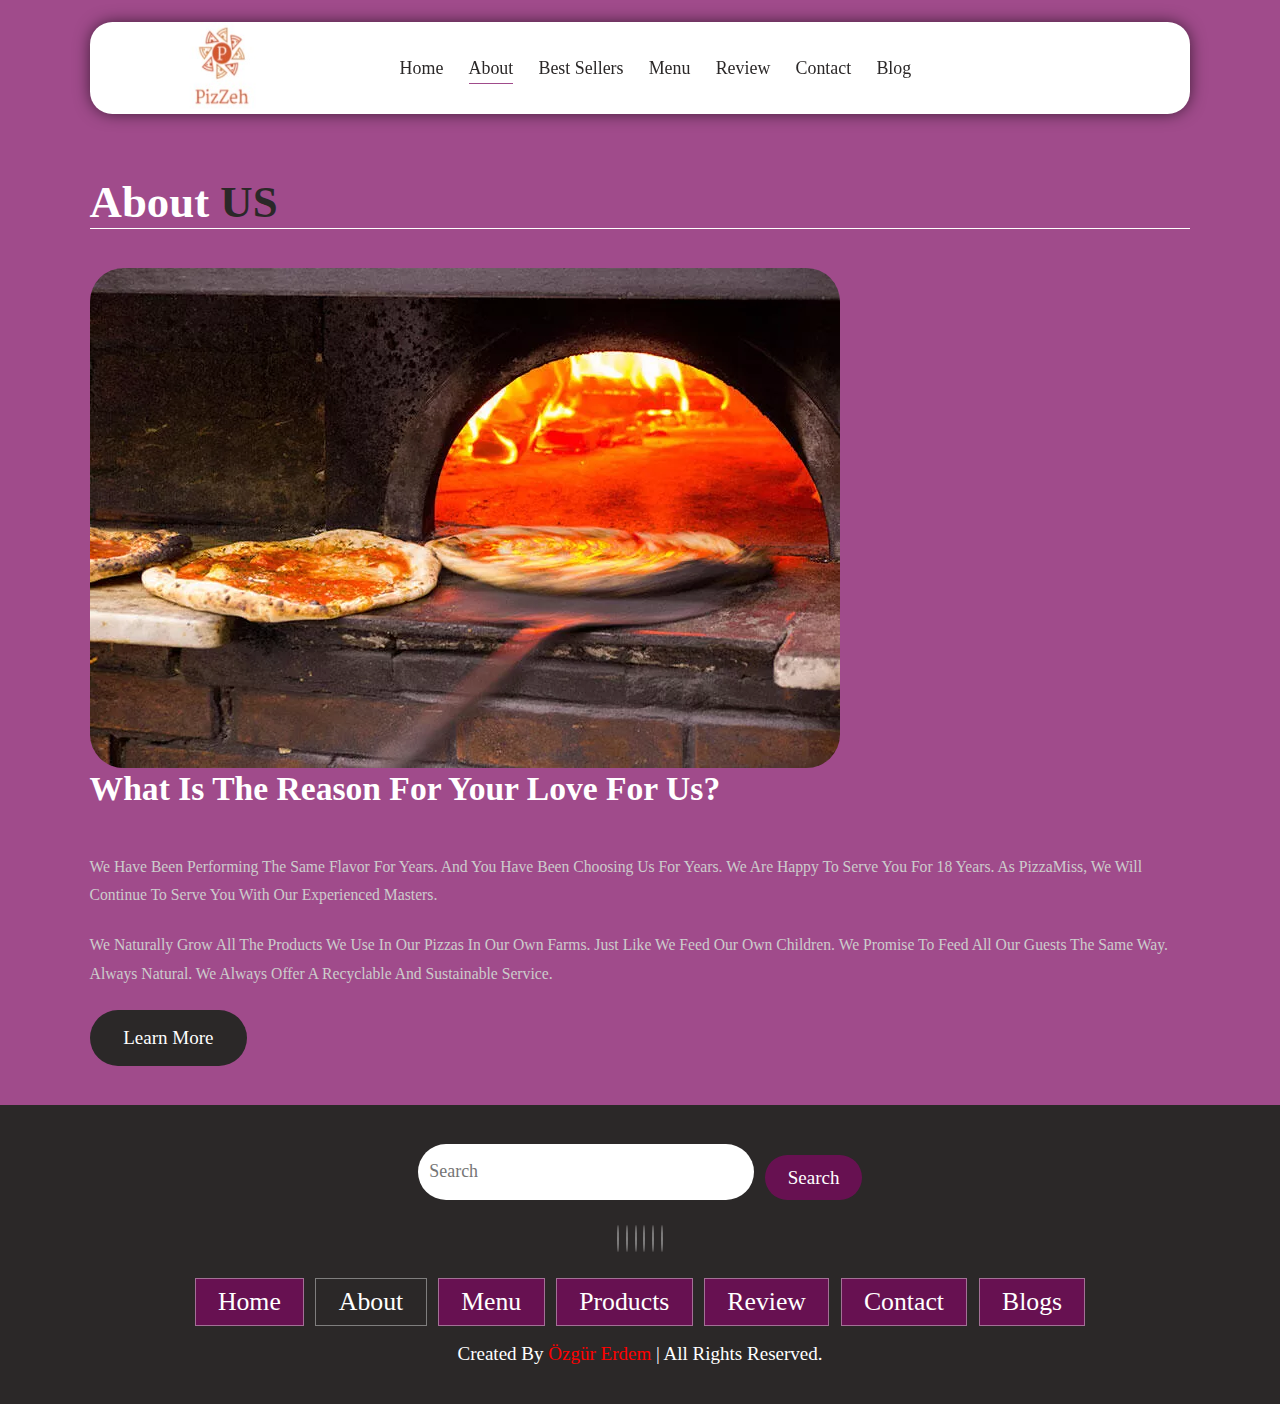
<file: PizzaMiss/about.html>
<!DOCTYPE html>
<html lang="en">
  <head>
    <meta charset="UTF-8" />
    <meta http-equiv="X-UA-Compatible" content="IE=edge" />
    <meta name="viewport" content="width=device-width, initial-scale=1.0" />
    <link
      rel="stylesheet"
      href="https://cdnjs.cloudflare.com/ajax/libs/font-awesome/6.2.1/css/all.min.css"
      integrity="sha512-MV7K8+y+gLIBoVD59lQIYicR65iaqukzvf/nwasF0nqhPay5w/9lJmVM2hMDcnK1OnMGCdVK+iQrJ7lzPJQd1w=="
      crossorigin="anonymous"
      referrerpolicy="no-referrer"
    />
    <title>About Us</title>
    <link rel="stylesheet" href="styles/style.css" />
  </head>

  <body>
    <!--! header section start-->
    <header class="header">
      <a href="#" class="logo">
        <img src="images/logo.jpg" alt="PizZeh Logo bulunamadi." />
      </a>
      <nav class="navbar ">
        <a href="index.html" >Home</a>
        <a href="about.html" class="active">About</a>
        <a href="menu.html">Best Sellers</a>
        <a href="products.html">Menu</a>
        <a href="review.html">Review</a>
        <a href="contact.html">Contact</a>
        <a href="blog.html">Blog</a>
      </nav>

      <div class="buttons">
        <button id="search-btn">
          <i class="fa-solid fa-magnifying-glass"></i>
        </button>
        <button id="cart-btn">
          <i class="fa-solid fa-cart-shopping"></i>
        </button>
        <button id="menu-btn">
          <i class="fa-solid fa-bars"></i>
        </button>
      </div>

      <div class="search-form">
        <input 
        type="text" 
        class="search-input" 
        id="search-box" 
        placeholder="Search here"
        />
        <i class="fas fa-search"></i>
      </div>

      <div class="cart-items-container">
        <div class="cart-item">
          <i class="fas fa-times"></i>
          <img src="images/4-mevsim.jpg" alt="menu">
          <div class="content">
            <h3>4 Seasons</h3>
            <div class="price">47.49 TRY/-</div>
          </div>
        </div>
        <div class="cart-item">
          <i class="fas fa-times"></i>
          <img src="images/akdeniz.jpg" alt="menu">
          <div class="content">
            <h3>Akdeniz</h3>
            <div class="price">44.99 TRY/-</div>
          </div>
        </div>
        <div class="cart-item">
          <i class="fas fa-times"></i>
          <img src="images/ciftlik-evi.jpg" alt="menu">
          <div class="content">
            <h3>Çiftlik</h3>
            <div class="price">39.99 TRY/-</div>
          </div>
        </div>
        <div class="cart-item">
          <i class="fas fa-times"></i>
          <img src="images/bol-etli-karisik.jpg" alt="menu">
          <div class="content">
            <h3>Meaty</h3>
            <div class="price">69.49 TRY/-</div>
          </div>
        </div>
        <a href="#" class="btn">Checkout Now</a>
      </div>
    </header>
    <!--! header section end-->

    <!--! about us section start-->
    <section class="about" id="about">
      <h1 class="heading">About <span>Us</span></h1>
      <div class="row">
        <div class="image">
          <img
            src="images/about.jpg"
            alt="about"
          />
        </div>
        <div class="content">
          <h3>What is the reason for your love for us?</h3>
          <p>
            We have been performing the same flavor for years. And you have been
            choosing us for years. We are happy to serve you for 18 years. As
            PizzaMiss, we will continue to serve you with our experienced
            masters.
          </p>
          <p>
            We naturally grow all the products we use in our pizzas in our own
            farms. Just like we feed our own children. We promise to feed all
            our guests the same way. Always natural. We always offer a
            recyclable and sustainable service.
          </p>
          <a href="#" class="btn">Learn More</a>
        </div>
      </div>
    </section>

    <!--! about us section end-->

    
    
    <!--! footer section start-->
    <section class="footer">
        <div class="search">
            <input type="text" class="search-input" placeholder="Search">
            <button class="btn btn-primary">Search</button>
        </div>
        <div class="share">
            <a href="#" class="fab fa-facebook"></a>
            <a href="#" class="fab fa-twitter"></a>
            <a href="https://www.instagram.com/ozgurr.erdemm/" class="fab fa-instagram"></a>
            <a href="https://wa.me/905379916736" class="fab fa-whatsapp"></a>
            <a href="https://www.linkedin.com/in/%C3%B6zg%C3%BCr-erdem-44b20a202/" class="fab fa-linkedin"></a>
            <a href="https://github.com/OzgurErdemm" class="fab fa-github"></a>
        </div>

        <div class="links">
            <a href="index.html">Home</a>
        <a href="about.html" class="active">About</a>
        <a href="menu.html">Menu</a>
        <a href="products.html">Products</a>
        <a href="review.html">Review</a>
        <a href="contact.html">Contact</a>
        <a href="blogs.html">Blogs</a>
        </div>
        <div class="credit">
            Created by <span>Özgür Erdem</span> | All rights reserved.
        </div>
    </section>

    <!--! footer section end-->

    <script src="js/script.js"></script>
  </body>
</html>
</file>
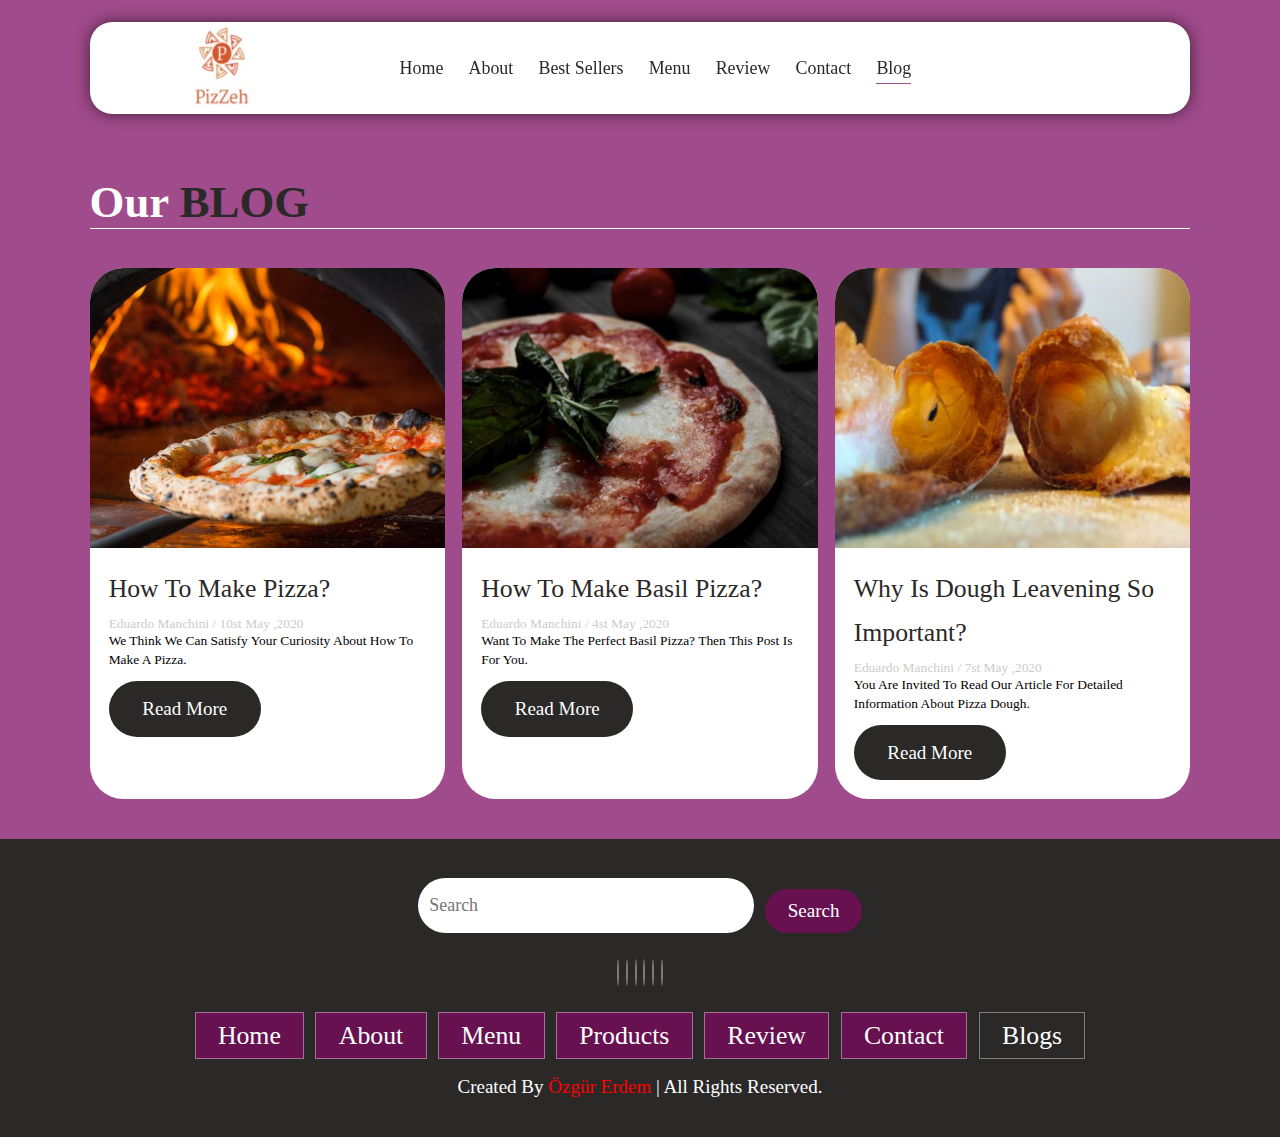
<file: PizzaMiss/blog.html>
<!DOCTYPE html>
<html lang="en">
  <head>
    <meta charset="UTF-8" />
    <meta http-equiv="X-UA-Compatible" content="IE=edge" />
    <meta name="viewport" content="width=device-width, initial-scale=1.0" />
    <link
      rel="stylesheet"
      href="https://cdnjs.cloudflare.com/ajax/libs/font-awesome/6.2.1/css/all.min.css"
      integrity="sha512-MV7K8+y+gLIBoVD59lQIYicR65iaqukzvf/nwasF0nqhPay5w/9lJmVM2hMDcnK1OnMGCdVK+iQrJ7lzPJQd1w=="
      crossorigin="anonymous"
      referrerpolicy="no-referrer"
    />
    <title>Our Blogs</title>
    <link rel="stylesheet" href="styles/style.css" />
  </head>

  <body>
    <!--! header section start-->
    <header class="header">
      <a href="#" class="logo">
        <img src="images/logo.jpg" alt="Pizza Miss Logo bulunamadi." />
      </a>
      <nav class="navbar">
        <a href="index.html" >Home</a>
        <a href="about.html">About</a>
        <a href="menu.html">Best Sellers</a>
        <a href="products.html">Menu</a>
        <a href="review.html">Review</a>
        <a href="contact.html">Contact</a>
        <a href="blog.html" class="active">Blog</a>
      </nav>

      <div class="buttons">
        <button id="search-btn">
          <i class="fa-solid fa-magnifying-glass"></i>
        </button>
        <button id="cart-btn">
          <i class="fa-solid fa-cart-shopping"></i>
        </button>
        <button id="menu-btn">
          <i class="fa-solid fa-bars"></i>
        </button>
      </div>

      <div class="search-form">
        <input
          type="text"
          class="search-input"
          id="search-box"
          placeholder="Search here"
        />
        <i class="fas fa-search"></i>
      </div>

      <div class="cart-items-container">
        <div class="cart-item">
          <i class="fas fa-times"></i>
          <img src="images/4-mevsim.jpg" alt="menu" />
          <div class="content">
            <h3>4 Seasons</h3>
            <div class="price">47.49 TRY/-</div>
          </div>
        </div>
        <div class="cart-item">
          <i class="fas fa-times"></i>
          <img src="images/akdeniz.jpg" alt="menu" />
          <div class="content">
            <h3>Akdeniz</h3>
            <div class="price">44.99 TRY/-</div>
          </div>
        </div>
        <div class="cart-item">
          <i class="fas fa-times"></i>
          <img src="images/ciftlik-evi.jpg" alt="menu" />
          <div class="content">
            <h3>Çiftlik</h3>
            <div class="price">39.99 TRY/-</div>
          </div>
        </div>
        <div class="cart-item">
          <i class="fas fa-times"></i>
          <img src="images/bol-etli-karisik.jpg" alt="menu" />
          <div class="content">
            <h3>Meaty</h3>
            <div class="price">69.49 TRY/-</div>
          </div>
        </div>
        <a href="#" class="btn">Checkout Now</a>
      </div>
    </header>
    <!--! header section end-->

    <!--! blogs section start-->
    <section class="blog" id="blog">
      <h1 class="heading">Our <span>Blog</span></h1>
      <div class="box-container">
        <div class="box">
          <div class="image">
            <img src="images/blog-1.jpg" alt="blog-not-found" />
          </div>
          <div class="content">
            <a href="#" class="title">How to make Pizza?</a>
            <span>Eduardo Manchini / 10st May ,2020</span>
            <p>
              We think we can satisfy your curiosity about how to make a pizza.
            </p>
            <a href="#" class="btn">Read More</a>
          </div>
        </div>
        <div class="box">
          <div class="image">
            <img src="images/blog-2.jpg" alt="blog-not-found" />
          </div>
          <div class="content">
            <a href="#" class="title">How to make Basil Pizza?</a>
            <span>Eduardo Manchini / 4st May ,2020</span>
            <p>
              Want to make the perfect basil pizza? Then this post is for you.
            </p>
            <a href="#" class="btn">Read More</a>
          </div>
        </div>
        <div class="box">
          <div class="image">
            <img src="images/blog-3.jpg" alt="blog-not-found" />
          </div>
          <div class="content">
            <a href="#" class="title">Why is dough leavening so important?</a>
            <span>Eduardo Manchini / 7st May ,2020</span>
            <p>
              You are invited to read our article for detailed information about
              pizza dough.
            </p>
            <a href="#" class="btn">Read More</a>
          </div>
        </div>
      </div>
    </section>
    <!--! blogs section end-->

    <!--! footer section start-->
    <section class="footer">
      <div class="search">
        <input type="text" class="search-input" placeholder="Search" />
        <button class="btn btn-primary">Search</button>
      </div>
      <div class="share">
        <a href="#" class="fab fa-facebook"></a>
        <a href="#" class="fab fa-twitter"></a>
        <a
          href="https://www.instagram.com/ozgurr.erdemm/"
          class="fab fa-instagram"
        ></a>
        <a href="https://wa.me/905379916736" class="fab fa-whatsapp"></a>
        <a
          href="https://www.linkedin.com/in/%C3%B6zg%C3%BCr-erdem-44b20a202/"
          class="fab fa-linkedin"
        ></a>
        <a href="https://github.com/OzgurErdemm" class="fab fa-github"></a>
      </div>

      <div class="links">
        <a href="index.html">Home</a>
        <a href="about.html">About</a>
        <a href="menu.html">Menu</a>
        <a href="products.html">Products</a>
        <a href="review.html">Review</a>
        <a href="contact.html">Contact</a>
        <a href="blog.html" class="active">Blogs</a>
      </div>
      <div class="credit">
        Created by <span>Özgür Erdem</span> | All rights reserved.
      </div>
    </section>

    <!--! footer section end-->

    <script src="js/script.js"></script>
  </body>
</html>
</file>
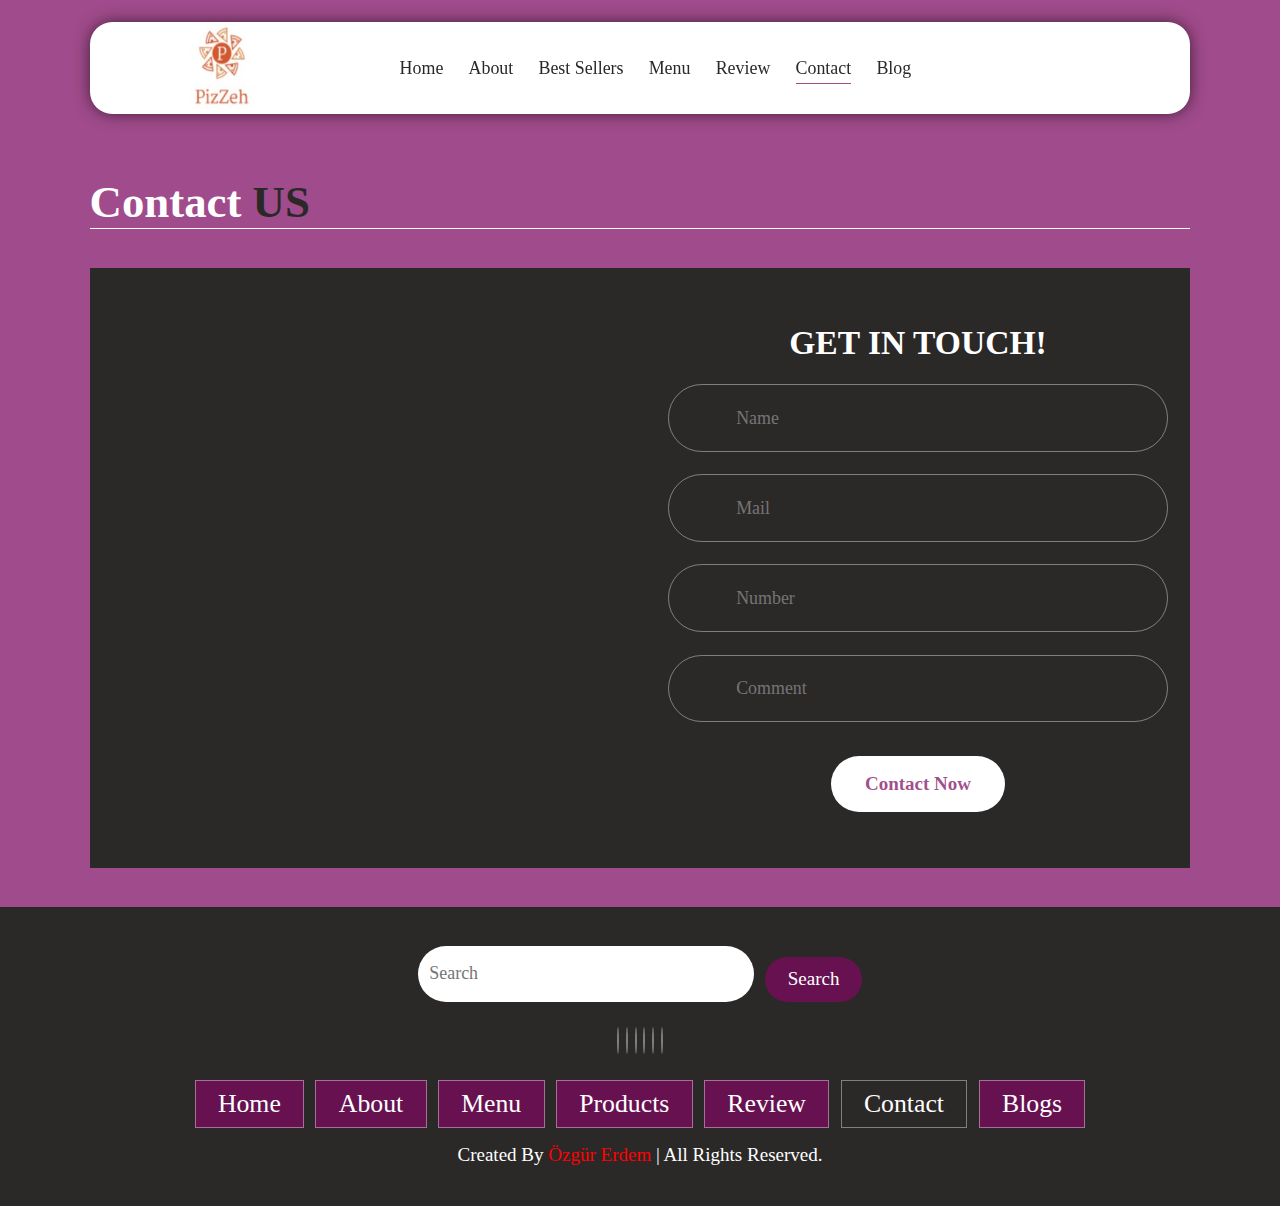
<file: PizzaMiss/contact.html>
<!DOCTYPE html>
<html lang="en">
  <head>
    <meta charset="UTF-8" />
    <meta http-equiv="X-UA-Compatible" content="IE=edge" />
    <meta name="viewport" content="width=device-width, initial-scale=1.0" />
    <link
      rel="stylesheet"
      href="https://cdnjs.cloudflare.com/ajax/libs/font-awesome/6.2.1/css/all.min.css"
      integrity="sha512-MV7K8+y+gLIBoVD59lQIYicR65iaqukzvf/nwasF0nqhPay5w/9lJmVM2hMDcnK1OnMGCdVK+iQrJ7lzPJQd1w=="
      crossorigin="anonymous"
      referrerpolicy="no-referrer"
    />
    <title>Contact us</title>
    <link rel="stylesheet" href="styles/style.css" />
  </head>

  <body>
    <!--! header section start-->
    <header class="header">
      <a href="#" class="logo">
        <img src="images/logo.jpg" alt="Pizza Miss Logo bulunamadi." />
      </a>
      <nav class="navbar">
        <a href="index.html">Home</a>
        <a href="about.html">About</a>
        <a href="menu.html">Best Sellers</a>
        <a href="products.html">Menu</a>
        <a href="review.html">Review</a>
        <a href="contact.html" class="active">Contact</a>
        <a href="blog.html">Blog</a>
      </nav>

      <div class="buttons">
        <button id="search-btn">
          <i class="fa-solid fa-magnifying-glass"></i>
        </button>
        <button id="cart-btn">
          <i class="fa-solid fa-cart-shopping"></i>
        </button>
        <button id="menu-btn">
          <i class="fa-solid fa-bars"></i>
        </button>
      </div>

      <div class="search-form">
        <input
          type="text"
          class="search-input"
          id="search-box"
          placeholder="Search here"
        />
        <i class="fas fa-search"></i>
      </div>

      <div class="cart-items-container">
        <div class="cart-item">
          <i class="fas fa-times"></i>
          <img src="images/4-mevsim.jpg" alt="menu" />
          <div class="content">
            <h3>4 Seasons</h3>
            <div class="price">47.49 TRY/-</div>
          </div>
        </div>
        <div class="cart-item">
          <i class="fas fa-times"></i>
          <img src="images/akdeniz.jpg" alt="menu" />
          <div class="content">
            <h3>Akdeniz</h3>
            <div class="price">44.99 TRY/-</div>
          </div>
        </div>
        <div class="cart-item">
          <i class="fas fa-times"></i>
          <img src="images/ciftlik-evi.jpg" alt="menu" />
          <div class="content">
            <h3>Çiftlik</h3>
            <div class="price">39.99 TRY/-</div>
          </div>
        </div>
        <div class="cart-item">
          <i class="fas fa-times"></i>
          <img src="images/bol-etli-karisik.jpg" alt="menu" />
          <div class="content">
            <h3>Meaty</h3>
            <div class="price">69.49 TRY/-</div>
          </div>
        </div>
        <a href="#" class="btn">Checkout Now</a>
      </div>
    </header>
    <!--! header section end-->

    <!--! contact section start-->
    <section class="contact" id="contact">
      <h1 class="heading">Contact <span>Us</span></h1>
      <div class="row">
        <iframe
          class="map"
          src="https://www.google.com/maps/embed?pb=!1m18!1m12!1m3!1d48341.57545187807!2d29.35253934292537!3d40.77635270241658!2m3!1f0!2f0!3f0!3m2!1i1024!2i768!4f13.1!3m3!1m2!1s0x14cadfdd4209325b%3A0x6b274dab93b415a8!2sKaz%C4%B1m%20Karabekir%2C%2041700%20Dar%C4%B1ca%2FKocaeli!5e0!3m2!1str!2str!4v1673601446533!5m2!1str!2str"
          loading="lazy"
          referrerpolicy="no-referrer-when-downgrade"
        ></iframe>
        <form>
          <h3>Get in Touch!</h3>
          <div class="inputBox">
            <i class="fas fa-user"></i>
            <input type="text" placeholder="Name" />
          </div>
          <div class="inputBox">
            <i class="fas fa-envelope"></i>
            <input type="text" placeholder="Mail" />
          </div>
          <div class="inputBox">
            <i class="fas fa-phone"></i>
            <input type="text" placeholder="Number" />
          </div>
          <div class="inputBox">
            <i class="fas fa-comment"></i>
            <input type="text" placeholder="Comment" />
          </div>
          <input type="submit" class="btn" value="Contact Now" />
        </form>
      </div>
    </section>

    <!--! contact section end-->

    <!--! footer section start-->
    <section class="footer">
      <div class="search">
        <input type="text" class="search-input" placeholder="Search" />
        <button class="btn btn-primary">Search</button>
      </div>
      <div class="share">
        <a href="#" class="fab fa-facebook"></a>
        <a href="#" class="fab fa-twitter"></a>
        <a
          href="https://www.instagram.com/ozgurr.erdemm/"
          class="fab fa-instagram"
        ></a>
        <a href="https://wa.me/905379916736" class="fab fa-whatsapp"></a>
        <a
          href="https://www.linkedin.com/in/%C3%B6zg%C3%BCr-erdem-44b20a202/"
          class="fab fa-linkedin"
        ></a>
        <a href="https://github.com/OzgurErdemm" class="fab fa-github"></a>
      </div>

      <div class="links">
        <a href="index.html">Home</a>
        <a href="about.html">About</a>
        <a href="menu.html">Menu</a>
        <a href="products.html">Products</a>
        <a href="review.html">Review</a>
        <a href="contact.html" class="active">Contact</a>
        <a href="blog.html">Blogs</a>
      </div>
      <div class="credit">
        Created by <span>Özgür Erdem</span> | All rights reserved.
      </div>
    </section>

    <!--! footer section end-->

    <script src="js/script.js"></script>
  </body>
</html>
</file>
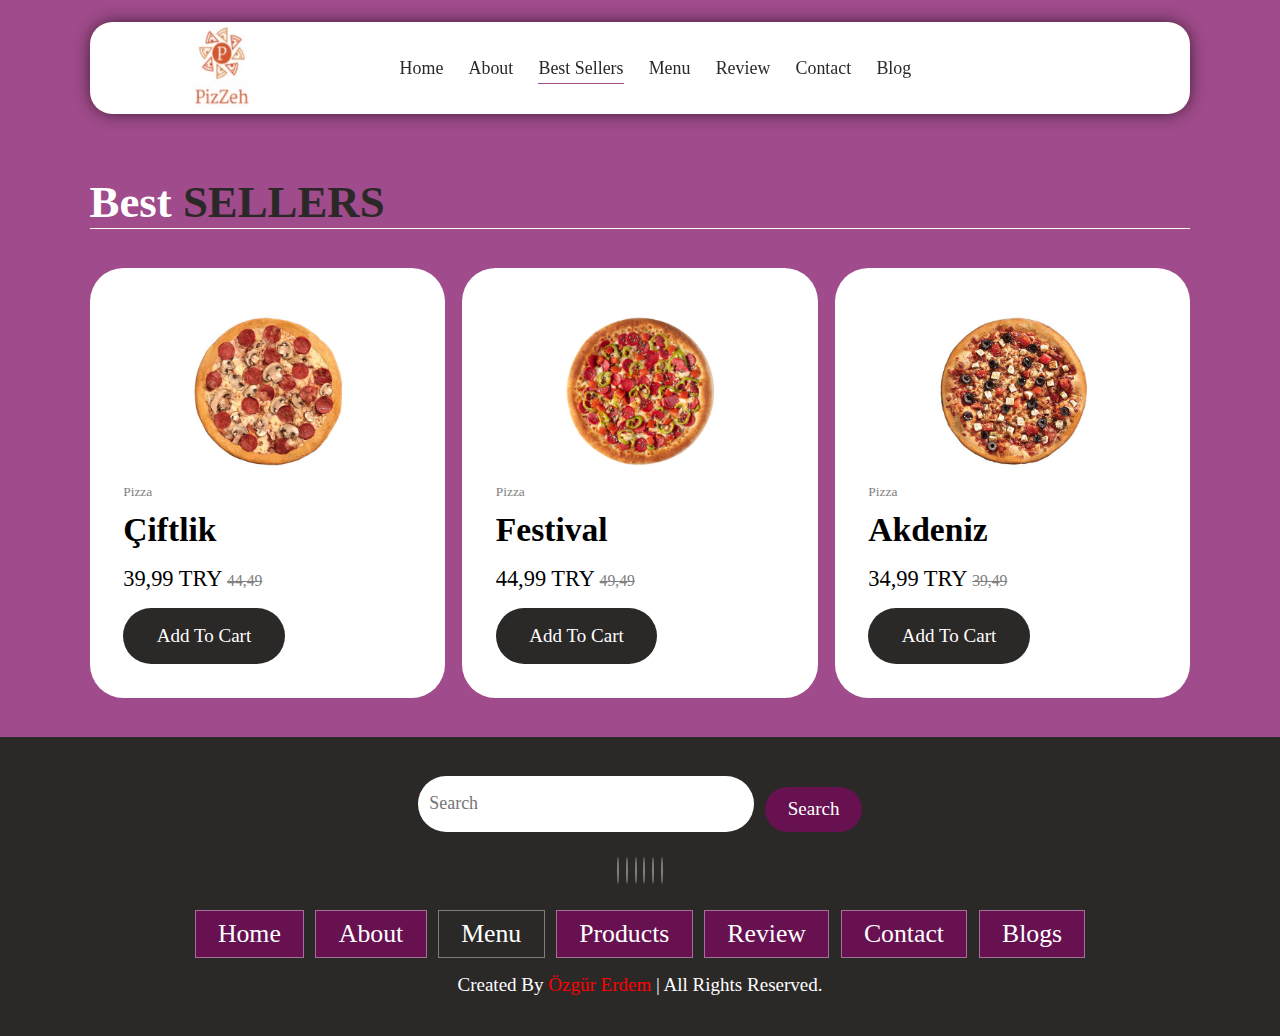
<file: PizzaMiss/menu.html>
<!DOCTYPE html>
<html lang="en">
  <head>
    <meta charset="UTF-8" />
    <meta http-equiv="X-UA-Compatible" content="IE=edge" />
    <meta name="viewport" content="width=device-width, initial-scale=1.0" />
    <link
      rel="stylesheet"
      href="https://cdnjs.cloudflare.com/ajax/libs/font-awesome/6.2.1/css/all.min.css"
      integrity="sha512-MV7K8+y+gLIBoVD59lQIYicR65iaqukzvf/nwasF0nqhPay5w/9lJmVM2hMDcnK1OnMGCdVK+iQrJ7lzPJQd1w=="
      crossorigin="anonymous"
      referrerpolicy="no-referrer"
    />
    <title>Menu</title>
    <link rel="stylesheet" href="styles/style.css" />
  </head>

  <body>
    <!--! header section start-->
    <header class="header">
      <a href="#" class="logo">
        <img src="images/logo.jpg" alt="Pizza Miss Logo bulunamadi." />
      </a>
      <nav class="navbar">
        <a href="index.html">Home</a>
        <a href="about.html">About</a>
        <a href="menu.html" class="active">Best Sellers</a>
        <a href="products.html">Menu</a>
        <a href="review.html">Review</a>
        <a href="contact.html">Contact</a>
        <a href="blog.html">Blog</a>
      </nav>

      <div class="buttons">
        <button id="search-btn">
          <i class="fa-solid fa-magnifying-glass"></i>
        </button>
        <button id="cart-btn">
          <i class="fa-solid fa-cart-shopping"></i>
        </button>
        <button id="menu-btn">
          <i class="fa-solid fa-bars"></i>
        </button>
      </div>

      <div class="search-form">
        <input
          type="text"
          class="search-input"
          id="search-box"
          placeholder="Search here"
        />
        <i class="fas fa-search"></i>
      </div>

      <div class="cart-items-container">
        <div class="cart-item">
          <i class="fas fa-times"></i>
          <img src="images/4-mevsim.jpg" alt="menu" />
          <div class="content">
            <h3>4 Seasons</h3>
            <div class="price">47.49 TRY/-</div>
          </div>
        </div>
        <div class="cart-item">
          <i class="fas fa-times"></i>
          <img src="images/akdeniz.jpg" alt="menu" />
          <div class="content">
            <h3>Akdeniz</h3>
            <div class="price">44.99 TRY/-</div>
          </div>
        </div>
        <div class="cart-item">
          <i class="fas fa-times"></i>
          <img src="images/ciftlik-evi.jpg" alt="menu" />
          <div class="content">
            <h3>Çiftlik</h3>
            <div class="price">39.99 TRY/-</div>
          </div>
        </div>
        <div class="cart-item">
          <i class="fas fa-times"></i>
          <img src="images/bol-etli-karisik.jpg" alt="menu" />
          <div class="content">
            <h3>Meaty</h3>
            <div class="price">69.49 TRY/-</div>
          </div>
        </div>
        <a href="#" class="btn">Checkout Now</a>
      </div>
    </header>
    <!--! header section end-->

    <!--! menu section start-->
    <section class="menu" id="menu">
      <h1 class="heading">Best <span>Sellers</span></h1>
      <div class="box-container">
        <div class="box">
          <div class="box-head">
            <img src="images/ciftlik-evi.jpg" alt="Çiftlik Pizza Bulunamadı." />
            <span class="menu-category">Pizza</span>
            <h3>Çiftlik</h3>
            <div class="price">39,99 TRY <span>44,49</span></div>
          </div>
          <div class="box-bottom">
            <a href="#" class="btn">Add to cart</a>
          </div>
        </div>
        <div class="box">
          <div class="box-head">
            <img
              src="images/festival-pizza.jpg"
              alt="Çiftlik Pizza Bulunamadı."
            />
            <span class="menu-category">Pizza</span>
            <h3>Festival</h3>
            <div class="price">44,99 TRY <span>49,49</span></div>
          </div>
          <div class="box-bottom">
            <a href="#" class="btn">Add to cart</a>
          </div>
        </div>

        <div class="box">
          <div class="box-head">
            <img src="images/akdeniz.jpg" alt="Çiftlik Pizza Bulunamadı." />
            <span class="menu-category">Pizza</span>
            <h3>Akdeniz</h3>
            <div class="price">34,99 TRY <span>39,49</span></div>
          </div>
          <div class="box-bottom">
            <a href="#" class="btn">Add to cart</a>
          </div>
        </div>
      </div>
    </section>

    <!--! menu section end-->

    <!--! footer section start-->
    <section class="footer">
      <div class="search">
        <input type="text" class="search-input" placeholder="Search" />
        <button class="btn btn-primary">Search</button>
      </div>
      <div class="share">
        <a href="#" class="fab fa-facebook"></a>
        <a href="#" class="fab fa-twitter"></a>
        <a
          href="https://www.instagram.com/ozgurr.erdemm/"
          class="fab fa-instagram"
        ></a>
        <a href="https://wa.me/905379916736" class="fab fa-whatsapp"></a>
        <a
          href="https://www.linkedin.com/in/%C3%B6zg%C3%BCr-erdem-44b20a202/"
          class="fab fa-linkedin"
        ></a>
        <a href="https://github.com/OzgurErdemm" class="fab fa-github"></a>
      </div>

      <div class="links">
        <a href="index.html">Home</a>
        <a href="about.html">About</a>
        <a href="menu.html" class="active">Menu</a>
        <a href="products.html">Products</a>
        <a href="review.html">Review</a>
        <a href="contact.html">Contact</a>
        <a href="blog.html">Blogs</a>
      </div>
      <div class="credit">
        Created by <span>Özgür Erdem</span> | All rights reserved.
      </div>
    </section>

    <!--! footer section end-->

    <script src="js/script.js"></script>
  </body>
</html>
</file>
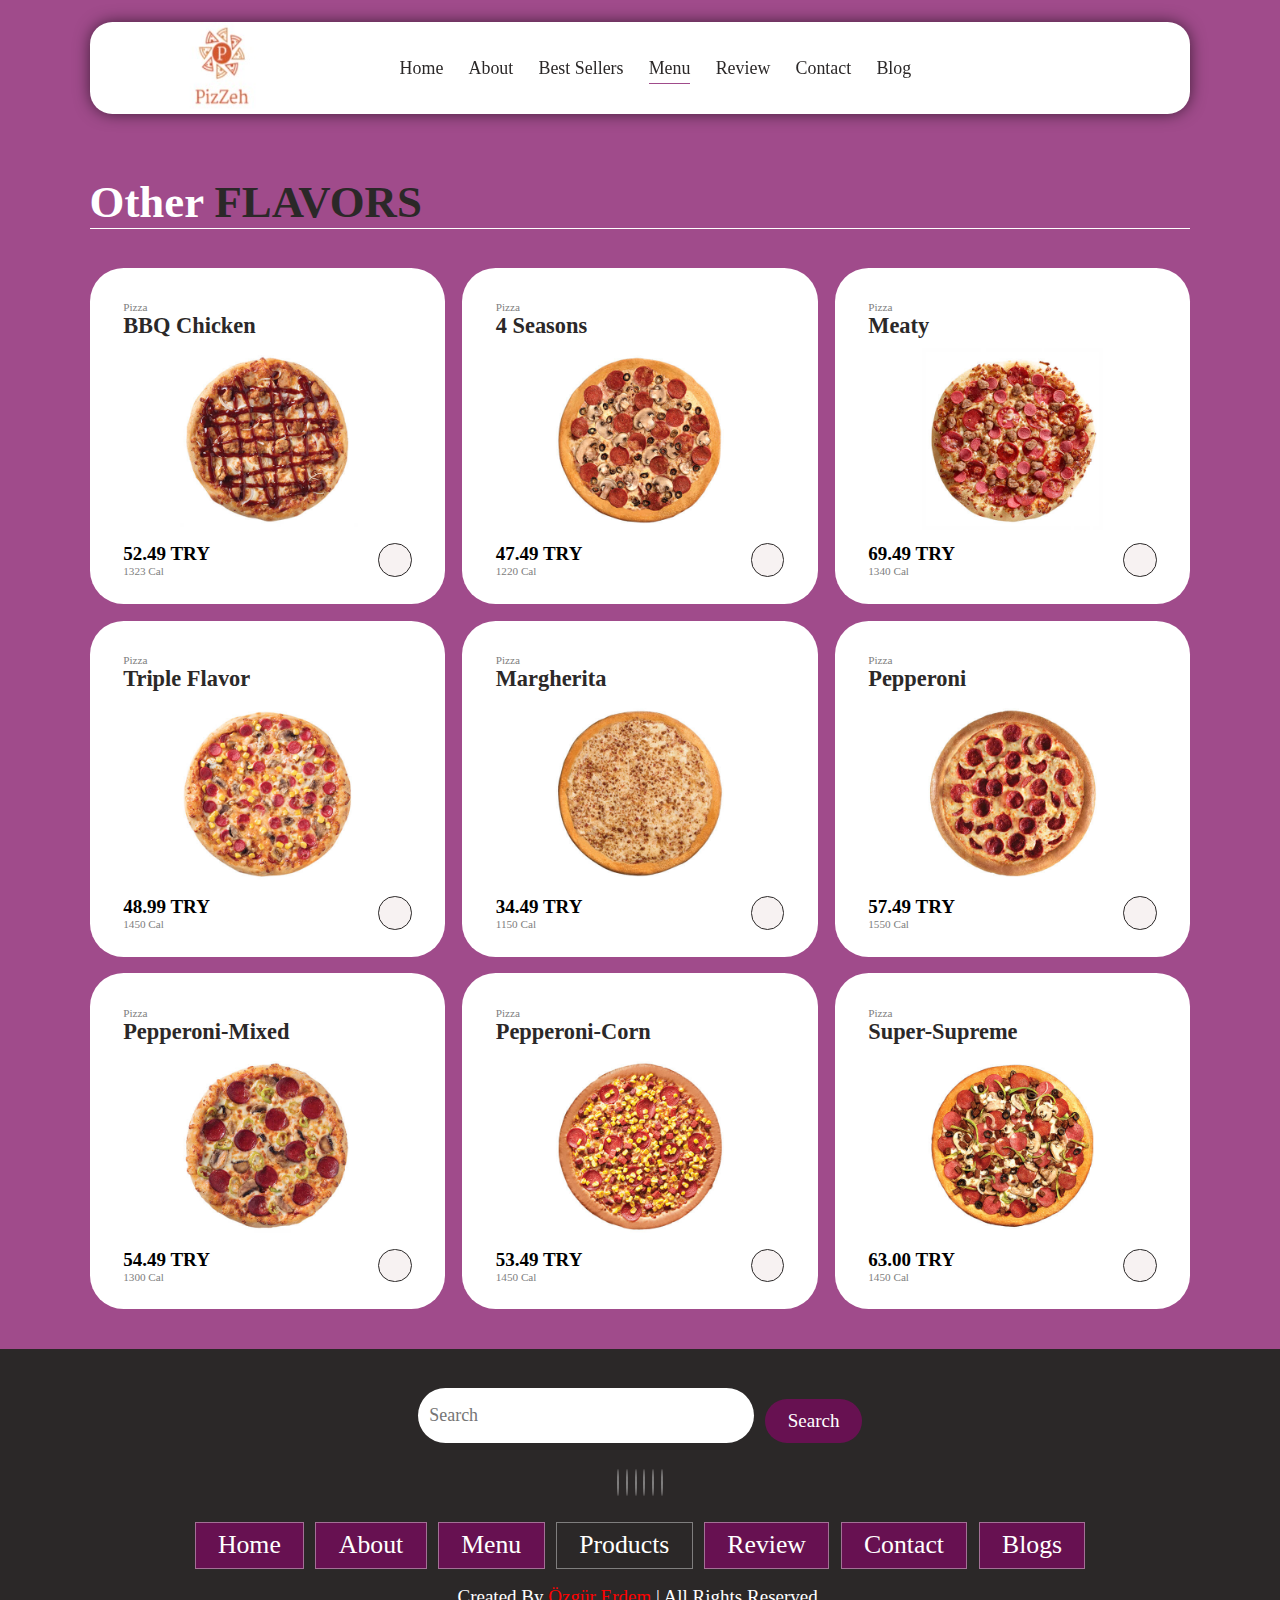
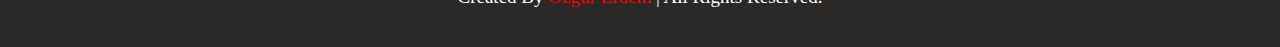
<file: PizzaMiss/products.html>
<!DOCTYPE html>
<html lang="en">
  <head>
    <meta charset="UTF-8" />
    <meta http-equiv="X-UA-Compatible" content="IE=edge" />
    <meta name="viewport" content="width=device-width, initial-scale=1.0" />
    <link
      rel="stylesheet"
      href="https://cdnjs.cloudflare.com/ajax/libs/font-awesome/6.2.1/css/all.min.css"
      integrity="sha512-MV7K8+y+gLIBoVD59lQIYicR65iaqukzvf/nwasF0nqhPay5w/9lJmVM2hMDcnK1OnMGCdVK+iQrJ7lzPJQd1w=="
      crossorigin="anonymous"
      referrerpolicy="no-referrer"
    />
    <title>Products</title>
    <link rel="stylesheet" href="styles/style.css" />
  </head>

  <body>
    <!--! header section start-->
    <header class="header">
      <a href="#" class="logo">
        <img src="images/logo.jpg" alt="Pizza Miss Logo bulunamadi." />
      </a>
      <nav class="navbar">
        <a href="index.html">Home</a>
        <a href="about.html">About</a>
        <a href="menu.html">Best Sellers</a>
        <a href="products.html" class="active">Menu</a>
        <a href="review.html">Review</a>
        <a href="contact.html">Contact</a>
        <a href="blog.html">Blog</a>
      </nav>

      <div class="buttons">
        <button id="search-btn">
          <i class="fa-solid fa-magnifying-glass"></i>
        </button>
        <button id="cart-btn">
          <i class="fa-solid fa-cart-shopping"></i>
        </button>
        <button id="menu-btn">
          <i class="fa-solid fa-bars"></i>
        </button>
      </div>

      <div class="search-form">
        <input
          type="text"
          class="search-input"
          id="search-box"
          placeholder="Search here"
        />
        <i class="fas fa-search"></i>
      </div>

      <div class="cart-items-container">
        <div class="cart-item">
          <i class="fas fa-times"></i>
          <img src="images/4-mevsim.jpg" alt="menu" />
          <div class="content">
            <h3>4 Seasons</h3>
            <div class="price">47.49 TRY/-</div>
          </div>
        </div>
        <div class="cart-item">
          <i class="fas fa-times"></i>
          <img src="images/akdeniz.jpg" alt="menu" />
          <div class="content">
            <h3>Akdeniz</h3>
            <div class="price">44.99 TRY/-</div>
          </div>
        </div>
        <div class="cart-item">
          <i class="fas fa-times"></i>
          <img src="images/ciftlik-evi.jpg" alt="menu" />
          <div class="content">
            <h3>Çiftlik</h3>
            <div class="price">39.99 TRY/-</div>
          </div>
        </div>
        <div class="cart-item">
          <i class="fas fa-times"></i>
          <img src="images/bol-etli-karisik.jpg" alt="menu" />
          <div class="content">
            <h3>Meaty</h3>
            <div class="price">69.49 TRY/-</div>
          </div>
        </div>
        <a href="#" class="btn">Checkout Now</a>
      </div>
    </header>
    <!--! header section end-->

    <!--! product section start-->
    <section class="product" id="product">
      <h1 class="heading">Other <span>Flavors</span></h1>
      <div class="box-container">
        <div class="box">
          <div class="box-head">
            <span class="title">Pizza</span>
            <a href="#" class="name">BBQ Chicken</a>
          </div>
          <div class="image">
            <img src="images/bbq-tavuk.jpg" alt="Pizza not founded." />
          </div>
          <div class="box-bottom">
            <div class="info">
              <b class="price">52.49 TRY</b>
              <span class="amount">1323 cal</span>
            </div>
            <div class="product-btn">
              <a href="#">
                <i class="fas fa-plus"></i>
              </a>
            </div>
          </div>
        </div>
        <div class="box">
          <div class="box-head">
            <span class="title">Pizza</span>
            <a href="#" class="name">4 Seasons</a>
          </div>
          <div class="image">
            <img src="images/4-mevsim.jpg" alt="Pizza not founded." />
          </div>
          <div class="box-bottom">
            <div class="info">
              <b class="price">47.49 TRY</b>
              <span class="amount">1220 cal</span>
            </div>
            <div class="product-btn">
              <a href="#">
                <i class="fas fa-plus"></i>
              </a>
            </div>
          </div>
        </div>
        <div class="box">
          <div class="box-head">
            <span class="title">Pizza</span>
            <a href="#" class="name">Meaty</a>
          </div>
          <div class="image">
            <img src="images/bol-etli-karisik.jpg" alt="Pizza not founded." />
          </div>
          <div class="box-bottom">
            <div class="info">
              <b class="price">69.49 TRY</b>
              <span class="amount">1340 Cal</span>
            </div>
            <div class="product-btn">
              <a href="#">
                <i class="fas fa-plus"></i>
              </a>
            </div>
          </div>
        </div>
        <div class="box">
          <div class="box-head">
            <span class="title">Pizza</span>
            <a href="#" class="name">Triple Flavor</a>
          </div>
          <div class="image">
            <img src="images/lezzet-3lusu.jpg" alt="Pizza not founded." />
          </div>
          <div class="box-bottom">
            <div class="info">
              <b class="price">48.99 TRY</b>
              <span class="amount">1450 Cal</span>
            </div>
            <div class="product-btn">
              <a href="#">
                <i class="fas fa-plus"></i>
              </a>
            </div>
          </div>
        </div>
        <div class="box">
          <div class="box-head">
            <span class="title">Pizza</span>
            <a href="#" class="name">Margherita</a>
          </div>
          <div class="image">
            <img src="images/margherita.jpg" alt="Pizza not founded." />
          </div>
          <div class="box-bottom">
            <div class="info">
              <b class="price">34.49 TRY</b>
              <span class="amount">1150 Cal</span>
            </div>
            <div class="product-btn">
              <a href="#">
                <i class="fas fa-plus"></i>
              </a>
            </div>
          </div>
        </div>
        <div class="box">
          <div class="box-head">
            <span class="title">Pizza</span>
            <a href="#" class="name">Pepperoni</a>
          </div>
          <div class="image">
            <img src="images/pepperoni-pizza.jpg" alt="Pizza not founded." />
          </div>
          <div class="box-bottom">
            <div class="info">
              <b class="price">57.49 TRY</b>
              <span class="amount">1550 Cal</span>
            </div>
            <div class="product-btn">
              <a href="#">
                <i class="fas fa-plus"></i>
              </a>
            </div>
          </div>
        </div>
        <div class="box">
          <div class="box-head">
            <span class="title">Pizza</span>
            <a href="#" class="name">Pepperoni-Mixed</a>
          </div>
          <div class="image">
            <img src="images/sucuk-karisik.png" alt="Pizza not founded." />
          </div>
          <div class="box-bottom">
            <div class="info">
              <b class="price">54.49 TRY</b>
              <span class="amount">1300 Cal</span>
            </div>
            <div class="product-btn">
              <a href="#">
                <i class="fas fa-plus"></i>
              </a>
            </div>
          </div>
        </div>
        <div class="box">
          <div class="box-head">
            <span class="title">Pizza</span>
            <a href="#" class="name">Pepperoni-Corn</a>
          </div>
          <div class="image">
            <img src="images/sucuk-misir.jpg" alt="Pizza not founded." />
          </div>
          <div class="box-bottom">
            <div class="info">
              <b class="price">53.49 TRY</b>
              <span class="amount">1450 Cal</span>
            </div>
            <div class="product-btn">
              <a href="#">
                <i class="fas fa-plus"></i>
              </a>
            </div>
          </div>
        </div>
        <div class="box">
          <div class="box-head">
            <span class="title">Pizza</span>
            <a href="#" class="name">Super-Supreme</a>
          </div>
          <div class="image">
            <img src="images/super-supreme.jpg" alt="Pizza not founded." />
          </div>
          <div class="box-bottom">
            <div class="info">
              <b class="price">63.00 TRY</b>
              <span class="amount">1450 Cal</span>
            </div>
            <div class="product-btn">
              <a href="#">
                <i class="fas fa-plus"></i>
              </a>
            </div>
          </div>
        </div>
      </div>
    </section>

    <!--! product section end-->

    <!--! footer section start-->
    <section class="footer">
      <div class="search">
        <input type="text" class="search-input" placeholder="Search" />
        <button class="btn btn-primary">Search</button>
      </div>
      <div class="share">
        <a href="#" class="fab fa-facebook"></a>
        <a href="#" class="fab fa-twitter"></a>
        <a
          href="https://www.instagram.com/ozgurr.erdemm/"
          class="fab fa-instagram"
        ></a>
        <a href="https://wa.me/905379916736" class="fab fa-whatsapp"></a>
        <a
          href="https://www.linkedin.com/in/%C3%B6zg%C3%BCr-erdem-44b20a202/"
          class="fab fa-linkedin"
        ></a>
        <a href="https://github.com/OzgurErdemm" class="fab fa-github"></a>
      </div>

      <div class="links">
        <a href="index.html">Home</a>
        <a href="about.html">About</a>
        <a href="menu.html">Menu</a>
        <a href="products.html" class="active">Products</a>
        <a href="review.html">Review</a>
        <a href="contact.html">Contact</a>
        <a href="blog.html">Blogs</a>
      </div>
      <div class="credit">
        Created by <span>Özgür Erdem</span> | All rights reserved.
      </div>
    </section>

    <!--! footer section end-->

    <script src="js/script.js"></script>
  </body>
</html>
</file>
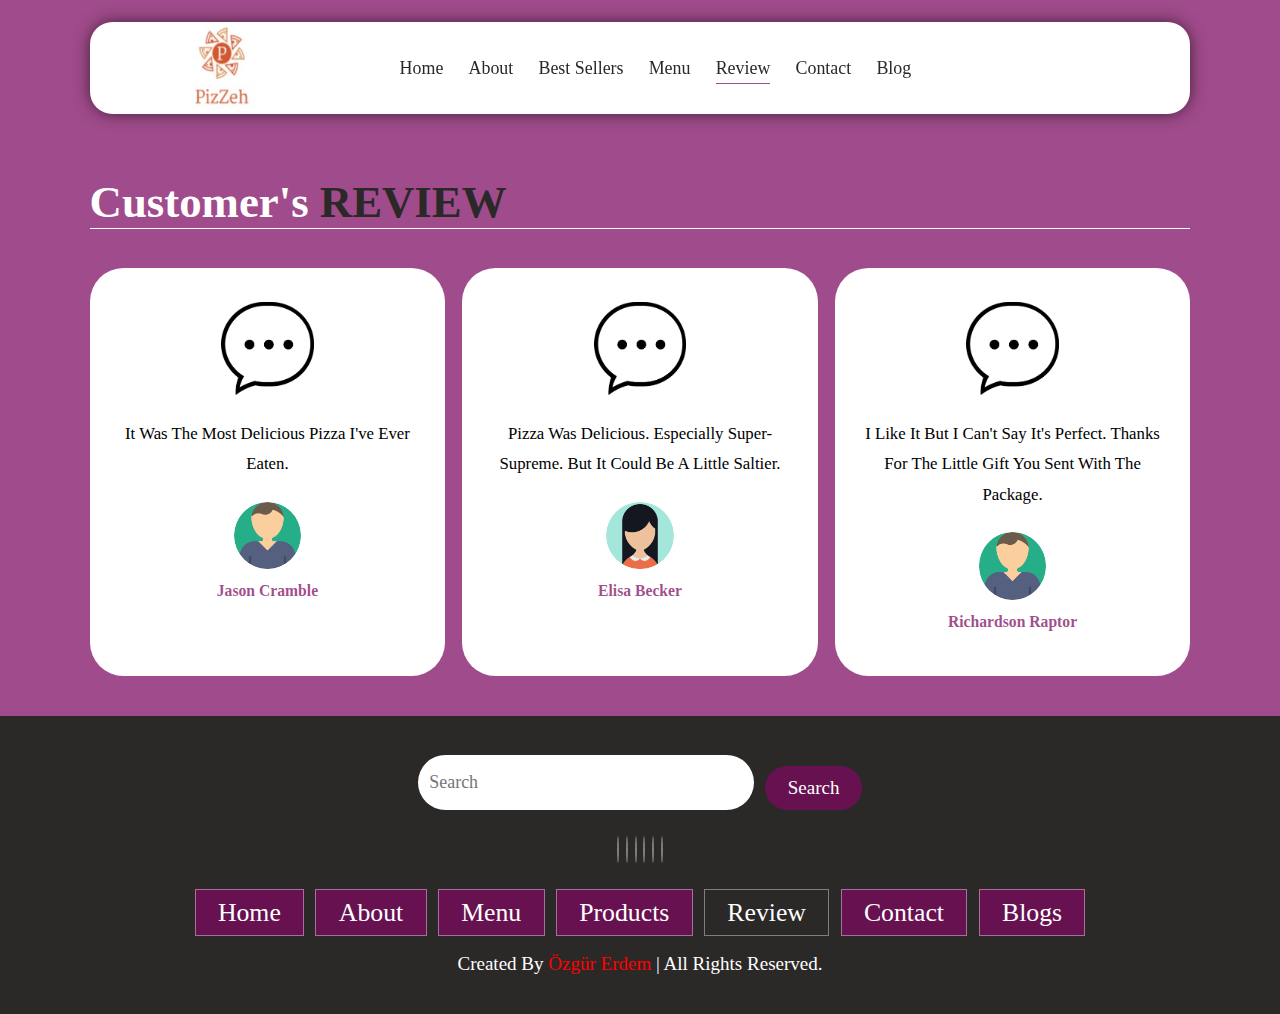
<file: PizzaMiss/review.html>
<!DOCTYPE html>
<html lang="en">
  <head>
    <meta charset="UTF-8" />
    <meta http-equiv="X-UA-Compatible" content="IE=edge" />
    <meta name="viewport" content="width=device-width, initial-scale=1.0" />
    <link
      rel="stylesheet"
      href="https://cdnjs.cloudflare.com/ajax/libs/font-awesome/6.2.1/css/all.min.css"
      integrity="sha512-MV7K8+y+gLIBoVD59lQIYicR65iaqukzvf/nwasF0nqhPay5w/9lJmVM2hMDcnK1OnMGCdVK+iQrJ7lzPJQd1w=="
      crossorigin="anonymous"
      referrerpolicy="no-referrer"
    />
    <title>Reviews</title>
    <link rel="stylesheet" href="styles/style.css" />
  </head>

  <body>
    <!--! header section start-->
    <header class="header">
      <a href="#" class="logo">
        <img src="images/logo.jpg" alt="Pizza Miss Logo bulunamadi." />
      </a>
      <nav class="navbar">
        <a href="index.html" >Home</a>
        <a href="about.html">About</a>
        <a href="menu.html">Best Sellers</a>
        <a href="products.html">Menu</a>
        <a href="review.html" class="active">Review</a>
        <a href="contact.html">Contact</a>
        <a href="blog.html">Blog</a>
      </nav>

      <div class="buttons">
        <button id="search-btn">
          <i class="fa-solid fa-magnifying-glass"></i>
        </button>
        <button id="cart-btn">
          <i class="fa-solid fa-cart-shopping"></i>
        </button>
        <button id="menu-btn">
          <i class="fa-solid fa-bars"></i>
        </button>
      </div>

      <div class="search-form">
        <input
          type="text"
          class="search-input"
          id="search-box"
          placeholder="Search here"
        />
        <i class="fas fa-search"></i>
      </div>

      <div class="cart-items-container">
        <div class="cart-item">
          <i class="fas fa-times"></i>
          <img src="images/4-mevsim.jpg" alt="menu" />
          <div class="content">
            <h3>4 Seasons</h3>
            <div class="price">47.49 TRY/-</div>
          </div>
        </div>
        <div class="cart-item">
          <i class="fas fa-times"></i>
          <img src="images/akdeniz.jpg" alt="menu" />
          <div class="content">
            <h3>Akdeniz</h3>
            <div class="price">44.99 TRY/-</div>
          </div>
        </div>
        <div class="cart-item">
          <i class="fas fa-times"></i>
          <img src="images/ciftlik-evi.jpg" alt="menu" />
          <div class="content">
            <h3>Çiftlik</h3>
            <div class="price">39.99 TRY/-</div>
          </div>
        </div>
        <div class="cart-item">
          <i class="fas fa-times"></i>
          <img src="images/bol-etli-karisik.jpg" alt="menu" />
          <div class="content">
            <h3>Meaty</h3>
            <div class="price">69.49 TRY/-</div>
          </div>
        </div>
        <a href="#" class="btn">Checkout Now</a>
      </div>
    </header>
    <!--! header section end-->

    <!--! review section end-->
    <section class="review" id="review">
      <h1 class="heading">Customer's <span>Review</span></h1>
      <div class="box-container">
        <div class="box">
          <img src="images/comment.png" alt="" />
          <p>It was the most delicious pizza I've ever eaten.</p>
          <img
            src="images/erkek avatar.png"
            alt="avatar not found"
            class="user"
          />
          <h3>Jason Cramble</h3>
          <div class="stars">
            <i class="fas fa-star"></i>
            <i class="fas fa-star"></i>
            <i class="fas fa-star"></i>
            <i class="fas fa-star"></i>
            <i class="fas fa-star-half-alt"></i>
          </div>
        </div>
        <div class="box">
          <img src="images/comment.png" alt="" />
          <p>
            Pizza was delicious. Especially Super-Supreme. But it could be a
            little saltier.
          </p>
          <img
            src="images/avatar kadın.png"
            alt="avatar not found"
            class="user"
          />
          <h3>Elisa Becker</h3>
          <div class="stars">
            <i class="fas fa-star"></i>
            <i class="fas fa-star"></i>
            <i class="fas fa-star"></i>
            <i class="fas fa-star"></i>
            <i class="fas fa-star-half-alt"></i>
          </div>
        </div>
        <div class="box">
          <img src="images/comment.png" alt="" />
          <p>
            I like it but I can't say it's perfect. Thanks for the little gift
            you sent with the package.
          </p>
          <img
            src="images/erkek avatar.png"
            alt="avatar not found"
            class="user"
          />
          <h3>Richardson Raptor</h3>
          <div class="stars">
            <i class="fas fa-star"></i>
            <i class="fas fa-star"></i>
            <i class="fas fa-star"></i>
          </div>
        </div>
      </div>
    </section>

    <!--! review section end-->

    <!--! footer section start-->
    <section class="footer">
      <div class="search">
        <input type="text" class="search-input" placeholder="Search" />
        <button class="btn btn-primary">Search</button>
      </div>
      <div class="share">
        <a href="#" class="fab fa-facebook"></a>
        <a href="#" class="fab fa-twitter"></a>
        <a
          href="https://www.instagram.com/ozgurr.erdemm/"
          class="fab fa-instagram"
        ></a>
        <a href="https://wa.me/905379916736" class="fab fa-whatsapp"></a>
        <a
          href="https://www.linkedin.com/in/%C3%B6zg%C3%BCr-erdem-44b20a202/"
          class="fab fa-linkedin"
        ></a>
        <a href="https://github.com/OzgurErdemm" class="fab fa-github"></a>
      </div>

      <div class="links">
        <a href="index.html">Home</a>
        <a href="about.html">About</a>
        <a href="menu.html">Menu</a>
        <a href="products.html">Products</a>
        <a href="review.html" class="active">Review</a>
        <a href="contact.html">Contact</a>
        <a href="blog.html">Blogs</a>
      </div>
      <div class="credit">
        Created by <span>Özgür Erdem</span> | All rights reserved.
      </div>
    </section>

    <!--! footer section end-->

    <script src="js/script.js"></script>
  </body>
</html>
</file>
<file: PizzaMiss/styles/style.css>
@import url("https://fonts.googleapis.com/css2?family=Montserrat:wght@100;300;400;500;600&display=swap");

:root {
  --main-color: #7e0a61bb;
  --black-color: #2b2828;
  --border: 0.1rem solid rgba(255, 255, 255, 0.4);
}

* {
  font-family: "Montserrat", sans-serif;
  margin: 0;
  padding: 0;
  box-sizing: border-box;
  outline: none;
  border: none;
  text-decoration: none;
  text-transform: capitalize;
  transition: 0.2s ease;
  font-family: Mont;
}

/*! base html codes */

html {
  font-size: 70%;
  overflow-x: hidden;
  scroll-padding-top: 9rem;
  scroll-behavior: smooth;
}

html::-webkit-scrollbar {
  width: 0.8rem;
  background-color: white;
}

html::-webkit-scrollbar-thumb {
  border-radius: 3rem;
  background-color: var(--black-color);
}

html::-webkit-scrollbar-track {
  background-color: transparent;
}

body {
  background-color: var(--main-color);
}
section {
  padding: 3.5rem 7%;
}

a {
  color: var(--black-color);
  text-decoration: none;
}

.btn {
  margin-top: 1rem;
  display: inline-block;
  padding: 1.5rem 3rem;
  border-radius: 30rem;
  font-size: 1.7rem;
  color: #fff;
  background-color: var(--black-color);
  cursor: pointer;
}
.heading span {
  text-transform: uppercase;
  color: var(--black-color);
}

.search-input {
  font-size: 1.6rem;
  color: var(--black-color);
  padding: 1rem;
  text-transform: none;
  border-radius: 3rem;
}

.btn:hover {
  opacity: 0.8;
}

.heading {
  color: #fff;

  font-size: 4rem;
  margin-bottom: 3.5rem;
  border-bottom: 0.1rem solid #fff;
}

/*  header start   */
.header .search-form {
  position: absolute;
  top: 115%;
  right: 7%;
  background-color: #fff;
  width: 50rem;
  height: 5rem;
  display: flex;
  align-items: center;
  border-radius: 3rem;
  box-shadow: 0px 0px 25px 2px rgb (0 0 0 / 75%);
  transform: scaleY(0);
}

.header .search-form.active {
  transform: scaleY(1);
}
.header .search-form input {
  width: 100%;
}

.header .search-form i {
  cursor: pointer;
  font-size: 2.2rem;
  margin-right: 1.5rem;
  color: var(--black-color);
}

.logo img {
  width: 7rem;
  height: 8rem;
}
.header {
  background-color: white;
  display: flex;
  align-items: center;
  justify-content: space-between;
  padding: 0 7%;
  margin: 2rem 7%;
  border-radius: 2rem;
  box-shadow: 0px 0px 17px -2px rgba(0, 0, 0, 0.75);
  position: sticky;
  top: 0;
  z-index: 1000;
}

.header .navbar a {
  margin: 0 1rem;
  font-size: 1.6rem;
  color: var(--black-color);
  border-bottom: 0.1rem solid transparent;
}
.header .navbar .active,
.header .navbar a:hover {
  border-color: var(--main-color);
  padding-bottom: 0.5rem;
}

.header .buttons button {
  cursor: pointer;
  font-size: 2.5rem;
  margin-left: 2rem;
  background-color: transparent;
}

.header .cart-items-container {
  position: absolute;
  top: 95%;
  height: calc(100vh - 9rem);
  width: 35rem;
  background-color: #fff;
  box-shadow: 0px 0px 17px -2px rgba(0, 0, 0, 0.75);
  right: -100%;
}
.header .cart-items-container.active {
  right: 3rem;
}
.header .cart-items-container .cart-item {
  position: relative;
  display: flex;
  gap: 1.5rem;
  align-items: center;
  padding: 1.5rem;
}
.header .cart-items-container .cart-item:hover {
  box-shadow: 0px 0px 17px -2px rgba(0, 0, 0, 0.75);
}
.header .cart-items-container .cart-item .fa-times {
  position: absolute;
  top: 1rem;
  right: 1.5rem;
  font-size: 2rem;
  cursor: pointer;
  color: var(--black-color);
}

.header .cart-items-container .cart-item img {
  height: 9rem;
}
.header .cart-items-container .cart-item .content h3 {
  font-size: 2rem;
  color: var(--black-color);
  padding-bottom: 0.5rem;
}
.header .cart-items-container .cart-item .content .price {
  font-size: 1.5rem;
  color: var(--black-color);
}

.header .cart-items-container .btn {
  width: 100%;
  text-align: center;
  border-radius: unset;
}

.header #menu-btn {
  display: none;
}

/*  header end   */

/*  home start   */
.home {
  min-height: 100vh;
  background: url(../images/home.jpeg) no-repeat;
  background-size: cover;
  background-position: center;
  margin-top: -12.25rem;
  display: flex;
  align-items: center;
}
.home .content {
  max-width: 60rem;
}
.home .content h3 {
  font-size: 6rem;
  color: #fff;
}

.home .content p {
  font-size: 2rem;
  font-weight: 300;
  line-height: 1.8rem;
  padding: 1rem 0;
  color: #ccc;
}
/*  home end   */

/*  menu start   */
.menu .box-container .box {
  padding: 3rem;
  background-color: #fff;
  border-radius: 3rem;
  background-color: #fff;
  min-height: 30rem;
  display: flex;
  flex-direction: column;
  align-items: flex-start;
  justify-content: space-between;
}

.menu .box-container {
  display: grid;
  grid-template-columns: repeat(auto-fit, minmax(30rem, 1fr));
  gap: 1.5rem;
}
.menu .box-container .box img {
  width: 100%;
  object-fit: cover;
}
.menu .box-container .box .menu-category {
  font-size: 1.2rem;
  color: gray;
}
.menu .box-container .box h3 {
  font-size: 3rem;
  padding: 1rem 0;
}
.menu .box-container .box .price {
  font-size: 2rem;
  padding: 0.5rem 0;
}
.menu .box-container .box .price span {
  text-decoration: line-through;
  font-size: 1.4rem;
  font-weight: 300;
  color: gray;
}

/*  menu end   */
/*  products start   */
.product .box-container {
  display: grid;
  grid-template-columns: repeat(auto-fit, minmax(30rem, 1fr));
  gap: 1.5rem;
}

.product .box-container .box {
  text-align: center;
  background-color: #fff;
  position: relative;
  border-radius: 3rem;
  height: 30rem;
  display: flex;
  flex-direction: column;
  justify-content: start;
  padding: 3rem;
}
.product .box-container .box .box-head {
  display: flex;
  align-items: flex-start;
  flex-direction: column;
  position: relative;
  z-index: 10;
}

.product .box-container .box img {
  width: 100%;
  height: 18rem;
  object-fit: cover;
}

.product .box-container .box .box-head .title {
  font-size: 1rem;
  color: gray;
}

.product .box-container .box .box-head .name {
  font-size: 2rem;
  font-weight: bold;
  text-align: start;
  overflow-wrap: anywhere;
}
.product .box-container .box-bottom {
  display: flex;
  justify-content: space-between;
  align-items: center;
  position: relative;
  z-index: 10;
}
.product .box-container .box-bottom .info {
  display: flex;
  flex-direction: column;
  align-items: flex-start;
}

.product .box-container .box-bottom .info .amount {
  color: gray;
}

.product .box-container .box-bottom .info .price {
  font-size: 1.7rem;
}

.product .box-container .box-bottom .product-btn a {
  display: flex;
  align-items: center;
  justify-content: center;
  border-radius: 50%;
  width: 3rem;
  height: 3rem;
  border: 0.1rem solid var(--black-color);

  background-color: rgb(247, 242, 242);
}
.product .box-container .box-bottom .product-btn a i {
  font-size: 1.2;
  color: var(--black-color);
}

/*  products end   */

/*  about start   */
.about .row {
  display: flex;
  column-gap: 2rem;
  flex-wrap: wrap;
}

.about .row .image {
  flex: 1 1 45 rem;
}

.about .row img {
  width: 100%;
  border-radius: 3rem;
}

.about .row .content {
  flex: 1 1 45rem;
}

.about .row .content h3 {
  font-size: 3rem;
  color: #fff;
  padding-bottom: 3rem;
}

.about .row .content p {
  font-size: 1.4rem;
  color: #ccc;
  padding: 1rem 0;
  line-height: 1.8;
}

/*  about end   */

/*  review end   */
.review .box-container {
  display: grid;
  grid-template-columns: repeat(auto-fit, minmax(30rem, 1fr));
  gap: 1.5rem;
}
.review .box-container .box {
  border: var(--border);
  text-align: center;
  padding: 3rem 2rem;
  background-color: #fff;
  border-radius: 3rem;
}
.review .box-container .box img {
  width: 30%;
  object-fit: cover;
}

.review .box-container .box p {
  font-size: 1.5rem;
  line-height: 1.8;
  padding: 2rem 0;
}

.review .box-container .box .user {
  width: 6rem;
  height: 6rem;
  border-radius: 50%;
  object-fit: cover;
}
.review .box-container .box h3 {
  padding: 1rem 0;
  font-size: 1.4rem;
  color: var(--main-color);
}
.review .box-container .box .stars i {
  font-size: 1.3rem;
  color: gold;
}

/*  review end   */

/*  contact start   */
.contact .row {
  display: flex;
  background-color: var(--black-color);
  flex-wrap: wrap;
  gap: 1rem;
}

.contact .row .map {
  flex: 1 1 45rem;
  width: 100%;
  object-fit: cover;
}

.contact .row form {
  padding: 5rem 2rem;
  flex: 1 1 45rem;
  text-align: center;
}
.contact .row form h3 {
  text-transform: uppercase;
  font-size: 3rem;
  color: #fff;
}

.contact .row form .inputBox {
  display: flex;
  align-items: center;
  margin-top: 2rem;
  margin-bottom: 2rem;
  border: var(--border);
  border-radius: 3rem;
}

.contact .row form .inputBox i {
  color: #fff;
  font-size: 1.6rem;
  padding: 2rem;
}

.contact .row form .inputBox input {
  width: 100%;
  padding: 2rem;
  font-size: 1.6rem;
  color: #fff;
  text-transform: none;
  background: none;
}
.contact .row form .btn {
  color: var(--main-color);
  background-color: #fff;
  font-weight: bold;
}

/*  contact end   */

/*  blog start   */
.blog .box-container {
  display: grid;
  grid-template-columns: repeat(auto-fit, minmax(30rem, 1fr));
  gap: 1.5rem;
}
.blog .box-container .box {
  background-color: #fff;
  border-radius: 3rem;
}
.blog .box-container .box .image {
  height: 25rem;
  overflow: hidden;
  width: 100%;
  border-top-left-radius: 3rem;
  border-top-right-radius: 3rem;
}
.blog .box-container .box .image img {
  height: 100%;
  object-fit: cover;
  width: 100%;
}

.blog .box-container .box:hover .image img {
  transform: scale(1.2);
}

.blog .box-container .box .content {
  padding: 1.7rem;
}

.blog .box-container .box .content .title {
  line-height: 1.7;
  font-size: 2.3rem;
}

.blog .box-container .box .content span {
  display: block;
  padding-top: 0.5rem;
  font-size: 1.2rem;
  color: #ccc;
}
.blog .box-container .box .content p {
  font-size: 1.2rem;
  line-height: 1.4;
}

/*  blog end   */

/*  footer start   */
.footer {
  background-color: var(--black-color);
  text-align: center;
}
.footer .search {
  display: flex;
  justify-content: center;
}

.footer .search .search-input {
  width: 30rem;
}

.footer .search .btn-primary {
  background-color: var(--main-color);
  padding: 1rem 2rem;
  margin-left: 1rem;
}

.footer .share {
  padding: 2rem 0;
}

.footer .share a {
  width: 3rem;
  height: 3rem;
  line-height: 3rem;
  color: #fff;
  font-size: 2rem;
  border: var(--border);
  border-radius: 50%;
  margin: 0.3rem;
}

.footer .share a:hover {
  background-color: var(--main-color);
}

.footer .links {
  display: flex;
  justify-content: center;
  flex-wrap: wrap;
  gap: 1rem;
}

.footer .links a {
  background-color: var(--main-color);
  padding: 0.7rem 2rem;
  color: #fff;
  font-size: 2.3rem;
  border: var(--border);
}

.footer .links a:hover {
  background-color: var(--black-color);
  opacity: 0.7;
}

.footer .links a.active {
  background-color: var(--black-color);
}

.footer .credit {
  color: #fff;
  font-size: 1.7rem;
  font-weight: 300;
  padding-top: 1.5rem;
}

.footer .credit span {
  color: red;
}
/*  footer end   */

/*  responsive start   */
@media (max-width: 991px) {
  html {
    font-size: 45%;
  }
  .header {
    padding: 1.5rem 2rem;
  }
  .header .logo img {
    height: 7rem;
  }
  section {
    padding: 2rem;
  }
  .products .box-container .box .box-head .name {
    font-size: 3.4;
  }
}
@media (max-width: 768px) {
  #menu-btn {
    display: inline-block;
  }
  .header .navbar {
    position: absolute;
    top: 95%;
    background-color: #fff;
    height: calc(100vh - 9rem);
    width: 30rem;
    box-shadow: 0px 20px 14px 0px rgb(0 0 0 / 75%);
    right: -100%;
  }
  .header .navbar.active {
    right: 3rem;
  }
  .header .navbar a {
    color: var(--black-color);
    display: block;
    margin: 1.5rem;
    padding: 0.5rem;
    font-size: 3rem;
  }
}

@media (max-width: 576px){
  html{
    font-size: 42%;

  }

  .header #menu-btn{
    display: inline-block;
  }
}

/*  responsive end   */
</file>
